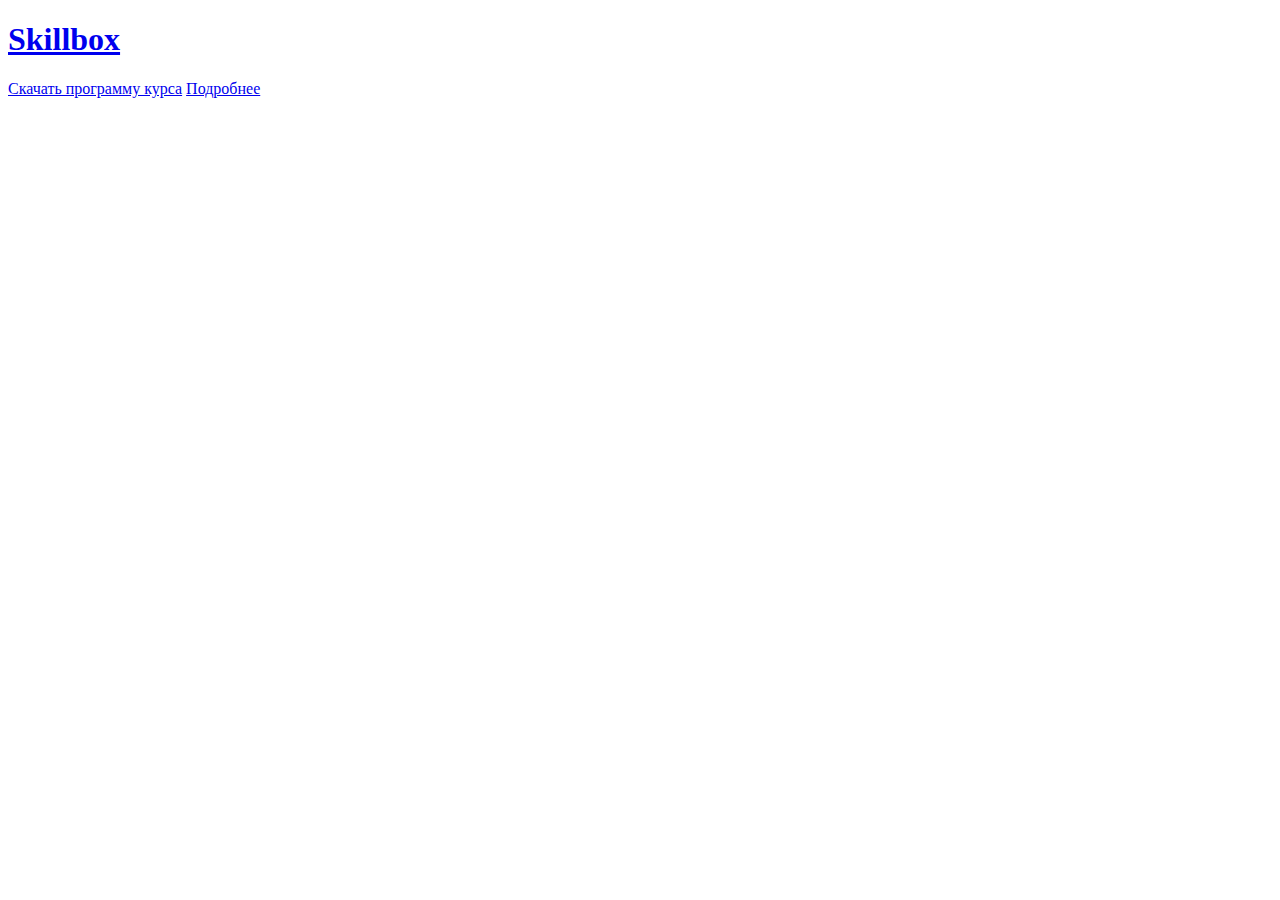
<file: index.html>
<!DOCTYPE html>
<html lang="en">
<head>
    <meta charset="UTF-8">
    <meta http-equiv="X-UA-Compatible" content="IE=edge">
    <meta name="viewport" content="width=device-width, initial-scale=1.0">
    <title>Skillbox</title>
</head>
<body>
    <div>
       <a href="#"><h1>Skillbox</h1></a> 
    </div>
    <div>
        <a href="./file.docx" donwload>Скачать программу курса</a>
        <a href="./page.html">Подробнее</a>
    </div>
</body>
</html>
</file>
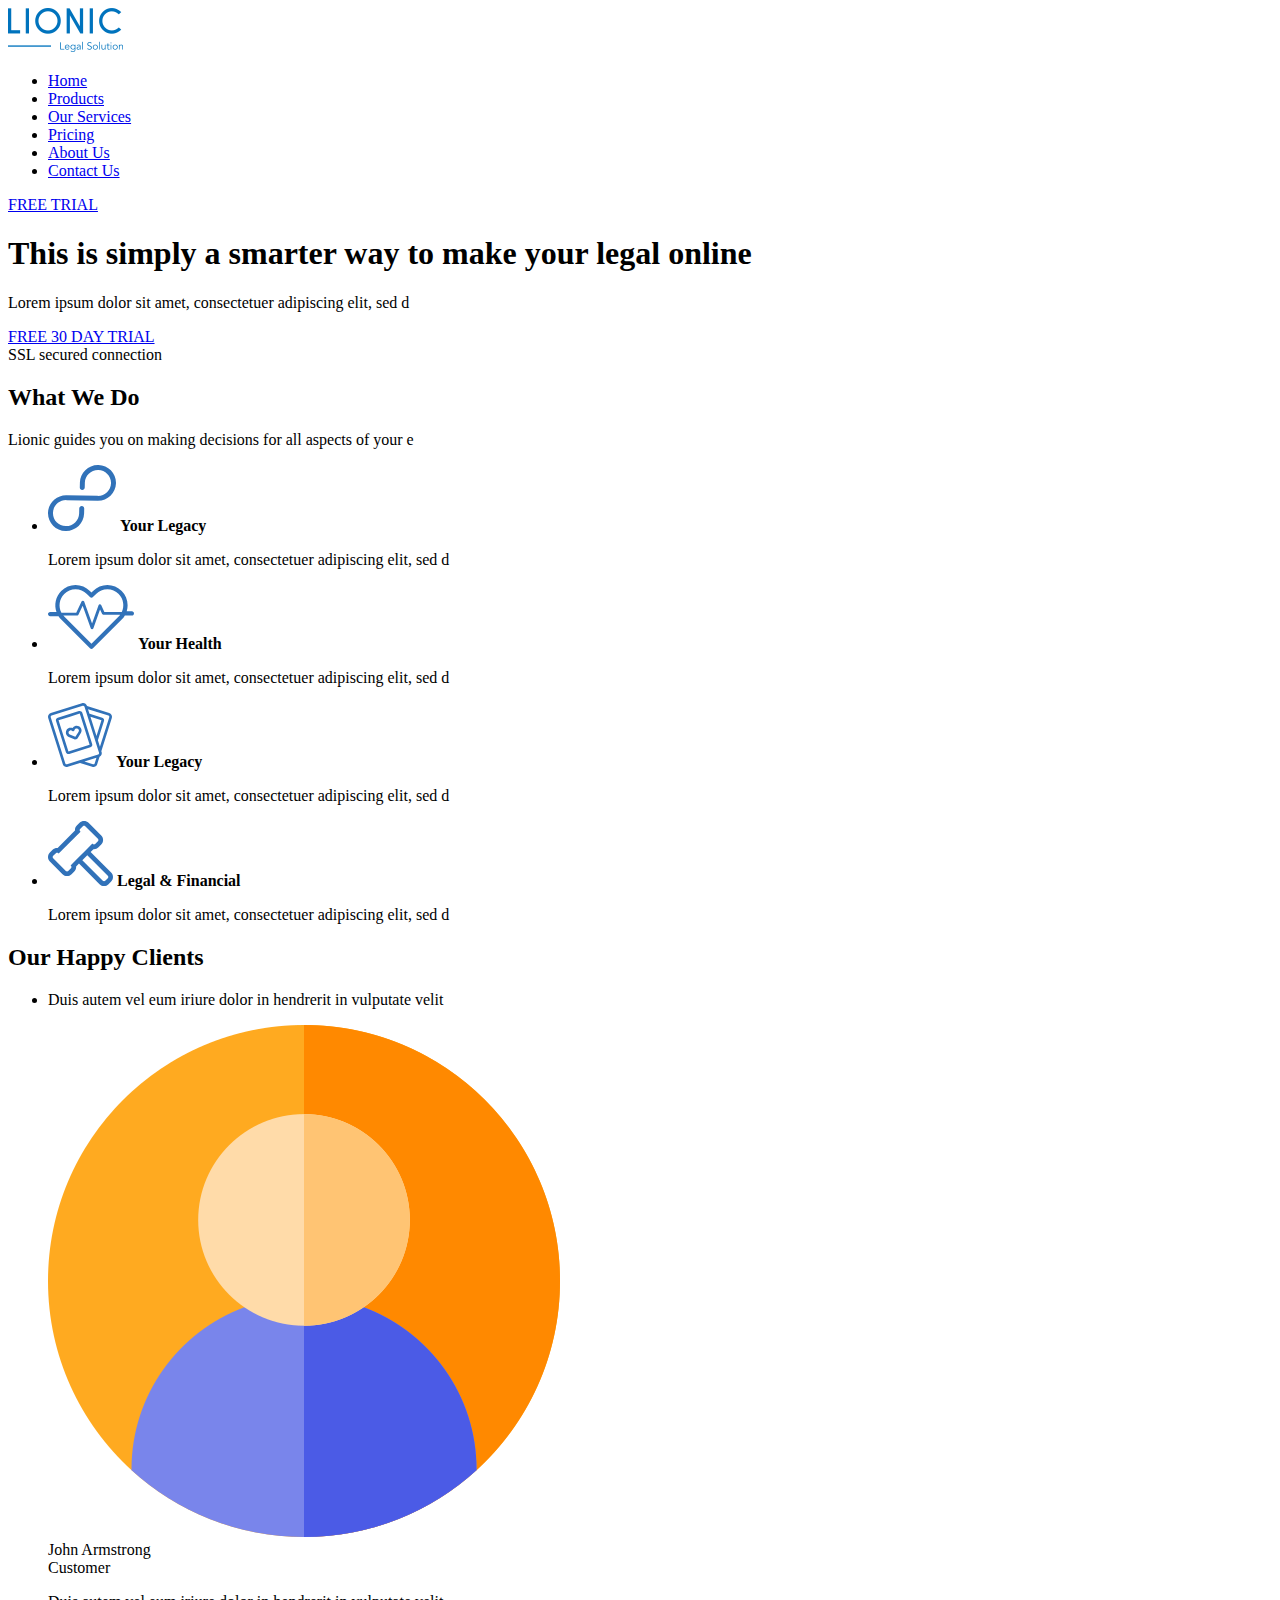
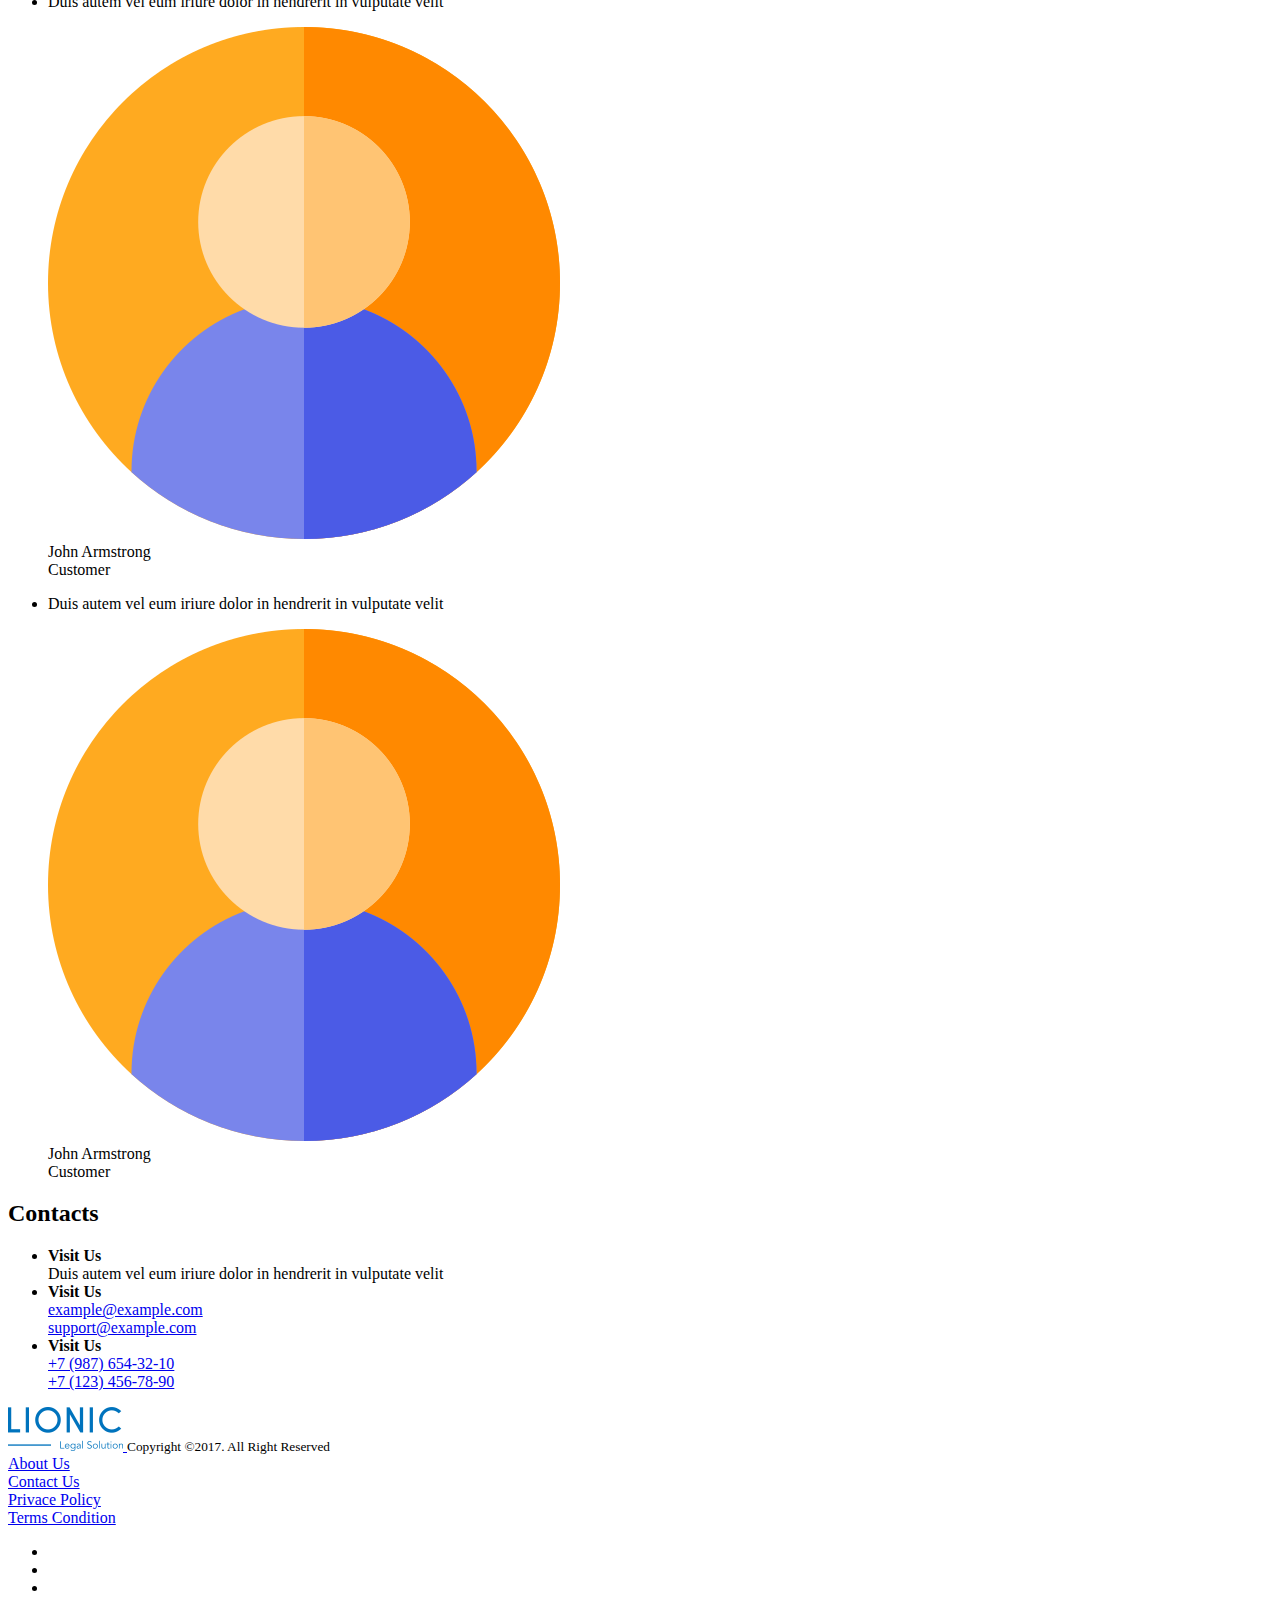
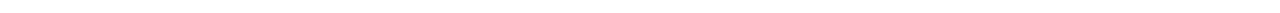
<file: dz_1/index.html>
<!DOCTYPE html>
<html lang="en">
<head>
    <meta charset="UTF-8">
    <meta http-equiv="X-UA-Compatible" content="IE=edge">
    <meta name="viewport" content="width=device-width, initial-scale=1.0">
    <title>Lionic</title>
</head>
<body>
    <header class="header">
        <div class="container">
            <a href="#">
                <img src="./img/logo.png" alt="Lionic">
            </a>
            <nav class="nav">
                <ul class="nav-list">
                    <li class="nav-item">
                        <a href="#" class="nav-link">Home</a>
                    </li>
                    <li class="nav-item">
                        <a href="#" class="nav-link">Products</a>
                    </li>
                    <li class="nav-item">
                        <a href="#" class="nav-link">Our Services</a>
                    </li>
                    <li class="nav-item">
                        <a href="#" class="nav-link">Pricing</a>
                    </li>
                    <li class="nav-item">
                        <a href="#" class="nav-link">About Us</a>
                    </li>
                    <li class="nav-item">
                        <a href="#" class="nav-link">Contact Us</a>
                    </li>
                </ul>
            </nav>
            <a href="#" class="btn">FREE TRIAL</a>
        </div>
    </header>

    <main>
        <section class="section-hero">
            <div class="container">
                <h1 class="section-hero-heading">This is simply a smarter way  to make your legal online</h1>
                <p class="section-hero-description">Lorem ipsum dolor sit amet, consectetuer adipiscing elit, sed d</p>
                <a href="#" class="btn">FREE 30 DAY TRIAL</a>
                <div class="section-hero-btn-description">
                    <span class="section-hero-ssl-icon"></span>
                    SSL secured connection
                </div>
            </div>
        </section>
        <section class="section-do">
            <div class="container">
                <h2 class="section-heading">What We Do</h2>
                <p class="section-description">
                    Lionic guides you on making decisions for all aspects of your e
                </p>
                <ul class="section-do-list">
                    <li class="section-do-item">
                        <svg
                            class="section-do-icon" 
                            xmlns="http://www.w3.org/2000/svg"
                            xmlns:xlink="http://www.w3.org/1999/xlink"
                            width="68px" height="66px">
                            <path fill-rule="evenodd"  fill="rgb(49, 114, 185)"
                            d="M50.393,0.004 C40.438,-0.212 32.146,7.638 31.900,17.512 L31.776,22.483 C31.742,23.839 32.833,24.973 34.200,25.002 C35.567,25.032 36.713,23.947 36.746,22.591 L36.871,17.620 C37.049,10.471 43.062,4.778 50.270,4.934 C57.478,5.091 63.201,11.038 63.023,18.187 C62.844,25.335 56.831,31.029 49.623,30.872 L18.500,30.197 C8.545,29.981 0.253,37.831 0.007,47.705 C-0.240,57.579 7.651,65.780 17.607,65.996 C27.562,66.211 35.854,58.362 36.100,48.488 L36.223,43.572 C36.257,42.215 35.166,41.082 33.799,41.053 C32.432,41.023 31.286,42.108 31.252,43.464 L31.129,48.380 C30.951,55.529 24.938,61.222 17.730,61.066 C10.522,60.909 4.799,54.962 4.977,47.813 C5.156,40.664 11.169,34.971 18.377,35.127 L49.500,35.802 C59.456,36.018 67.747,28.169 67.994,18.295 C68.240,8.421 60.349,0.220 50.393,0.004 Z"/>
                        </svg>
                        <strong class="section-do-item-heading">Your Legacy</strong>
                        <p class="section-do-item-description">Lorem ipsum dolor sit amet, consectetuer adipiscing elit, sed d</p>
                    </li>
                    <li class="section-do-item">
                        <svg 
                            class="section-do-icon" 
                            xmlns="http://www.w3.org/2000/svg"
                            xmlns:xlink="http://www.w3.org/1999/xlink"
                            width="86px" height="64px">
                            <path fill-rule="evenodd"  fill="rgb(49, 114, 185)"
                            d="M83.868,30.541 L77.471,30.541 C77.264,30.541 77.069,30.503 76.880,30.448 C76.008,31.946 74.950,33.348 73.693,34.606 L44.972,63.374 C44.554,63.791 44.009,64.000 43.463,64.000 C42.917,64.000 42.372,63.791 41.955,63.374 L13.233,34.606 C12.174,33.545 11.268,32.390 10.494,31.175 C10.319,31.221 10.139,31.254 9.950,31.254 L2.132,31.254 C0.955,31.254 0.000,30.298 0.000,29.118 C0.000,27.938 0.955,26.982 2.132,26.982 L8.472,26.982 C5.987,19.859 7.558,11.620 13.233,5.938 C17.055,2.109 22.138,0.000 27.544,0.000 C32.950,0.000 38.033,2.109 41.856,5.938 L43.463,7.547 L45.070,5.938 C48.893,2.109 53.975,0.000 59.382,0.000 C64.788,0.000 69.871,2.109 73.693,5.938 C77.517,9.766 79.622,14.857 79.622,20.272 C79.622,22.336 79.311,24.352 78.721,26.270 L83.868,26.270 C85.045,26.270 86.000,27.227 86.000,28.406 C86.000,29.586 85.045,30.541 83.868,30.541 ZM16.248,31.586 L43.463,58.844 L70.678,31.586 C71.230,31.033 71.716,30.439 72.170,29.830 L55.736,29.830 C55.179,29.830 54.373,29.573 54.143,29.064 L52.046,24.443 L45.404,43.189 C45.204,43.755 44.670,44.135 44.069,44.136 C44.069,44.136 44.068,44.136 44.066,44.136 C43.467,44.136 42.933,43.760 42.729,43.197 L34.653,20.798 L30.426,29.794 C30.192,30.292 29.990,30.541 29.439,30.541 L15.306,30.541 C15.605,30.898 15.913,31.250 16.248,31.586 ZM70.678,8.957 C67.661,5.936 63.649,4.271 59.381,4.271 C55.114,4.271 51.102,5.936 48.085,8.957 L44.970,12.077 C44.137,12.911 42.788,12.911 41.955,12.077 L38.841,8.957 C35.823,5.936 31.811,4.271 27.544,4.271 C23.277,4.271 19.265,5.936 16.248,8.957 C11.174,14.040 10.236,21.718 13.429,27.763 L28.237,27.763 L33.539,16.479 C33.784,15.958 34.278,15.634 34.892,15.663 C35.466,15.690 35.967,16.061 36.162,16.601 L44.053,38.487 L50.543,20.168 C50.736,19.621 51.242,19.247 51.822,19.222 C52.415,19.205 52.937,19.527 53.176,20.056 L56.352,27.051 L73.832,27.051 C76.596,21.124 75.557,13.844 70.678,8.957 Z"/>
                        </svg>
                        <strong class="section-do-item-heading">Your Health</strong>
                        <p class="section-do-item-description">Lorem ipsum dolor sit amet, consectetuer adipiscing elit, sed d</p>
                    </li>
                    <li class="section-do-item">
                        <svg 
                            class="section-do-icon" 
                            xmlns="http://www.w3.org/2000/svg"
                            xmlns:xlink="http://www.w3.org/1999/xlink"
                            width="64px" height="64px">
                            <path fill-rule="evenodd"  fill="rgb(49, 114, 185)"
                            d="M63.810,15.073 L53.332,48.146 L53.579,48.926 C53.902,49.944 53.809,51.028 53.317,51.976 C52.924,52.732 52.316,53.329 51.570,53.704 C51.567,53.715 51.565,53.726 51.561,53.737 L49.194,61.208 C48.655,62.910 47.076,64.000 45.379,64.000 C44.979,64.000 44.574,63.939 44.173,63.813 L32.000,59.957 L19.826,63.813 C19.426,63.939 19.020,64.000 18.621,64.000 C16.924,64.000 15.345,62.910 14.805,61.207 L0.189,15.074 C-0.133,14.055 -0.040,12.972 0.452,12.023 C0.944,11.075 1.776,10.375 2.795,10.052 L33.943,0.187 C36.045,-0.479 38.297,0.690 38.963,2.792 L39.040,3.034 C39.049,3.036 39.058,3.037 39.066,3.040 L61.205,10.053 C62.224,10.375 63.056,11.075 63.548,12.023 C64.040,12.972 64.133,14.055 63.810,15.073 ZM44.978,61.270 C45.680,61.493 46.431,61.103 46.653,60.402 L48.444,54.749 L36.416,58.558 L44.978,61.270 ZM36.421,3.598 C36.199,2.897 35.449,2.507 34.748,2.729 L34.748,2.729 L3.600,12.595 C3.260,12.702 2.983,12.935 2.819,13.252 C2.655,13.568 2.624,13.929 2.731,14.269 L17.347,60.402 C17.569,61.103 18.320,61.493 19.021,61.271 L31.560,57.299 C31.589,57.289 31.617,57.280 31.646,57.272 L50.169,51.405 C50.508,51.298 50.786,51.064 50.950,50.748 C51.114,50.432 51.145,50.071 51.037,49.731 L36.421,3.598 ZM48.497,32.884 L53.446,17.264 L42.445,13.780 L48.497,32.884 ZM61.181,13.251 C61.017,12.935 60.740,12.702 60.400,12.595 L40.024,6.141 L41.470,10.702 C41.558,10.712 41.646,10.730 41.733,10.758 L54.251,14.723 C54.930,14.938 55.484,15.405 55.812,16.036 C56.140,16.669 56.203,17.391 55.988,18.070 L49.896,37.298 L51.934,43.732 L61.269,14.268 C61.376,13.928 61.345,13.568 61.181,13.251 ZM42.436,44.280 L21.240,50.994 C20.974,51.078 20.703,51.118 20.437,51.118 C19.305,51.118 18.252,50.391 17.893,49.257 L8.012,18.070 C7.797,17.391 7.859,16.669 8.188,16.036 C8.516,15.404 9.070,14.938 9.749,14.723 L30.945,8.009 C32.347,7.565 33.849,8.344 34.293,9.746 L44.173,40.933 C44.388,41.612 44.326,42.334 43.998,42.966 C43.670,43.598 43.115,44.065 42.436,44.280 ZM31.751,10.552 L21.979,13.646 L10.554,17.265 L20.435,48.451 L41.631,41.738 L31.751,10.552 ZM18.110,31.056 C17.712,29.802 17.827,28.468 18.433,27.301 C19.039,26.133 20.063,25.272 21.317,24.874 C22.393,24.533 23.548,24.582 24.579,24.978 C25.194,24.060 26.110,23.355 27.186,23.014 C28.440,22.617 29.774,22.731 30.941,23.337 C32.109,23.943 32.971,24.967 33.368,26.221 C33.783,27.532 33.597,28.948 32.855,30.106 L29.642,35.127 C29.296,35.668 28.768,36.072 28.156,36.267 C27.886,36.352 27.606,36.395 27.325,36.395 C26.971,36.395 26.617,36.327 26.285,36.191 L20.766,33.937 C19.493,33.416 18.525,32.367 18.110,31.056 ZM20.652,30.251 C20.827,30.804 21.237,31.248 21.775,31.468 L27.293,33.722 C27.312,33.730 27.332,33.731 27.351,33.724 C27.369,33.719 27.385,33.706 27.396,33.690 L30.609,28.668 C30.923,28.178 31.002,27.580 30.826,27.026 C30.644,26.452 30.249,25.982 29.713,25.704 C29.178,25.426 28.567,25.374 27.991,25.556 C27.230,25.798 26.663,26.406 26.477,27.185 C26.368,27.640 26.028,28.004 25.583,28.146 C25.137,28.287 24.650,28.184 24.299,27.876 C23.877,27.504 23.351,27.309 22.811,27.309 C22.581,27.309 22.350,27.344 22.122,27.416 C21.547,27.598 21.078,27.993 20.800,28.529 C20.522,29.064 20.469,29.676 20.652,30.251 Z"/>
                        </svg>
                        <strong class="section-do-item-heading">Your Legacy</strong>
                        <p class="section-do-item-description">Lorem ipsum dolor sit amet, consectetuer adipiscing elit, sed d</p>
                    </li>
                    <li class="section-do-item">
                        <svg 
                            class="section-do-icon" 
                            xmlns="http://www.w3.org/2000/svg"
                            xmlns:xlink="http://www.w3.org/1999/xlink"
                            width="65px" height="65px">
                            <path fill-rule="evenodd"  fill="rgb(49, 114, 185)"
                            d="M42.613,30.990 L45.475,28.128 C45.644,28.141 45.815,28.148 45.986,28.148 C47.692,28.148 49.296,27.484 50.502,26.278 L53.227,23.553 C55.717,21.063 55.717,17.012 53.227,14.522 L40.574,1.871 C39.368,0.664 37.764,-0.000 36.058,-0.000 C34.352,-0.000 32.748,0.664 31.542,1.870 L28.817,4.595 C27.443,5.969 26.827,7.819 26.969,9.619 L9.617,26.969 C9.448,26.955 9.278,26.949 9.106,26.949 C7.401,26.949 5.797,27.613 4.591,28.819 L1.865,31.544 C-0.625,34.034 -0.625,38.085 1.865,40.575 L14.519,53.227 C15.725,54.433 17.329,55.097 19.034,55.097 C20.740,55.097 22.344,54.433 23.550,53.227 L26.276,50.502 C27.482,49.295 28.146,47.692 28.146,45.986 C28.146,45.815 28.139,45.644 28.126,45.475 L30.988,42.613 L51.507,63.130 C52.713,64.336 54.317,65.000 56.023,65.000 C57.729,65.000 59.332,64.336 60.539,63.130 L63.131,60.537 C65.621,58.047 65.621,53.996 63.131,51.506 L42.613,30.990 ZM27.703,39.244 L22.548,44.398 L22.948,44.798 C23.604,45.454 23.604,46.518 22.948,47.175 L20.223,49.900 C19.895,50.228 19.465,50.392 19.034,50.392 C18.604,50.392 18.174,50.228 17.846,49.900 L5.193,37.247 C4.536,36.591 4.536,35.527 5.193,34.871 L7.918,32.146 C8.246,31.818 8.676,31.654 9.106,31.654 C9.536,31.654 9.967,31.818 10.295,32.146 L10.695,32.546 L32.544,10.699 L32.144,10.299 C31.488,9.642 31.488,8.578 32.144,7.922 L34.870,5.197 C35.198,4.869 35.628,4.705 36.058,4.705 C36.488,4.705 36.918,4.869 37.246,5.197 L49.900,17.850 C50.556,18.506 50.556,19.569 49.900,20.226 L47.175,22.951 C46.846,23.279 46.416,23.443 45.986,23.443 C45.556,23.443 45.126,23.279 44.798,22.951 L44.398,22.551 L39.243,27.706 L35.783,31.165 L31.164,35.784 L27.703,39.244 ZM59.804,57.210 L57.211,59.803 C56.883,60.131 56.453,60.295 56.023,60.295 C55.593,60.295 55.163,60.131 54.834,59.803 L34.316,39.286 L39.285,34.317 L59.804,54.834 C60.460,55.490 60.460,56.554 59.804,57.210 Z"/>
                        </svg>
                        <strong class="section-do-item-heading">Legal & Financial</strong>
                        <p class="section-do-item-description">Lorem ipsum dolor sit amet, consectetuer adipiscing elit, sed d</p>
                    </li>
                </ul>
            </div>
        </section>
        <section class="section-clients">
            <div class="container">
                <h2 class="section-heading">Our Happy Clients</h2>
                <ul class="section-clients-list">
                    <li class="section-clients-item">
                        <p class="section-clients-testimonial">
                            Duis autem vel eum iriure dolor in hendrerit in vulputate velit
                        </p>
                        <div class="section-clients-user">
                            <img src="./img/user.png" alt="user-avatar" class="section-clients-avater">
                            <div class="section-clients-user-info">
                                <div class="section-clients-username">John Armstrong</div>
                                <div class="section-clients-user-description">Customer</div>
                            </div>
                        </div>
                    </li>
                    <li class="section-clients-item">
                        <p class="section-clients-testimonial">
                            Duis autem vel eum iriure dolor in hendrerit in vulputate velit
                        </p>
                        <div class="section-clients-user">
                            <img src="./img/user.png" alt="user-avatar" class="section-clients-avater">
                            <div class="section-clients-user-info">
                                <div class="section-clients-username">John Armstrong</div>
                                <div class="section-clients-user-description">Customer</div>
                            </div>
                        </div>
                    </li>
                    <li class="section-clients-item">
                        <p class="section-clients-testimonial">
                            Duis autem vel eum iriure dolor in hendrerit in vulputate velit
                        </p>
                        <div class="section-clients-user">
                            <img src="./img/user.png" alt="user-avatar" class="section-clients-avater">
                            <div class="section-clients-user-info">
                                <div class="section-clients-username">John Armstrong</div>
                                <div class="section-clients-user-description">Customer</div>
                            </div>
                        </div>
                    </li>
                </ul>
            </div>
        </section>
        <section class="section-contacts">
            <div class="container">
                <h2 class="section-heading">Contacts</h2>
                <ul class="section-contacts-list">
                    <li class="section-contacts-item">
                        <span class="section-contacts-icon"></span>
                        <strong class="section-contacts-heading">Visit Us</strong>
                        <div class="section-contacts-info">
                            Duis autem vel eum iriure dolor in hendrerit in vulputate velit
                        </div>
                    </li>
                    <li class="section-contacts-item">
                        <span class="section-contacts-icon"></span>
                        <strong class="section-contacts-heading">Visit Us</strong>
                        <div class="section-contacts-info">
                            <a class="section-contacts-link" href="mailto:example@example.com">example@example.com </a><br>
                            <a class="section-contacts-link" href="mailto:support@example.com">support@example.com </a>
                        </div>
                    </li>
                    <li class="section-contacts-item">
                        <span class="section-contacts-icon"></span>
                        <strong class="section-contacts-heading">Visit Us</strong>
                        <div class="section-contacts-info">
                            <a class="section-contacts-link" href="tel:+79876543210">+7 (987) 654-32-10   </a><br>
                            <a class="section-contacts-link" href="mailto:support@example.com">+7 (123) 456-78-90 </a>
                        </div>
                    </li>
                </ul>
            </div>
        </section>
    </main>

    <footer class="footer">
        <div class="container">
            <div class="footer-left">
                <a href="#" class="footer-logo">
                    <img src="./img/logo.png" alt="Lionic">
                </a>
                <small class="footer-copyright">Copyright ©2017. All Right Reserved</small>
            </div>
            <div class="footer-right">
                <nav class="footer-nav">
                    <div class="footer-nav-list">
                        <li class="footer-nav-item">
                            <a href="#" class="footer-nav-link">
                                About Us
                            </a>
                        </li>
                        <li class="footer-nav-item">
                            <a href="#" class="footer-nav-link">
                                Contact Us
                            </a>
                        </li>
                        <li class="footer-nav-item">
                            <a href="#" class="footer-nav-link">
                                Privace Policy
                            </a>
                        </li>
                        <li class="footer-nav-item">
                            <a href="#" class="footer-nav-link">
                                Terms Condition
                            </a>
                        </li>
                    </div>
                </nav>
                <ul class="footer-social-list">
                    <li class="footer social-item">
                        <a href="#" class="footer-socail-link">
                            <span class="footer-social-icon"></span>
                        </a>
                    </li>
                    <li class="footer social-item">
                        <a href="#" class="footer-socail-link">
                            <span class="footer-social-icon"></span>
                        </a>
                    </li>
                    <li class="footer social-item">
                        <a href="#" class="footer-socail-link">
                            <span class="footer-social-icon"></span>
                        </a>
                    </li>
                </ul>
            </div>
        </div>
    </footer>
</body>
</html>
</file>
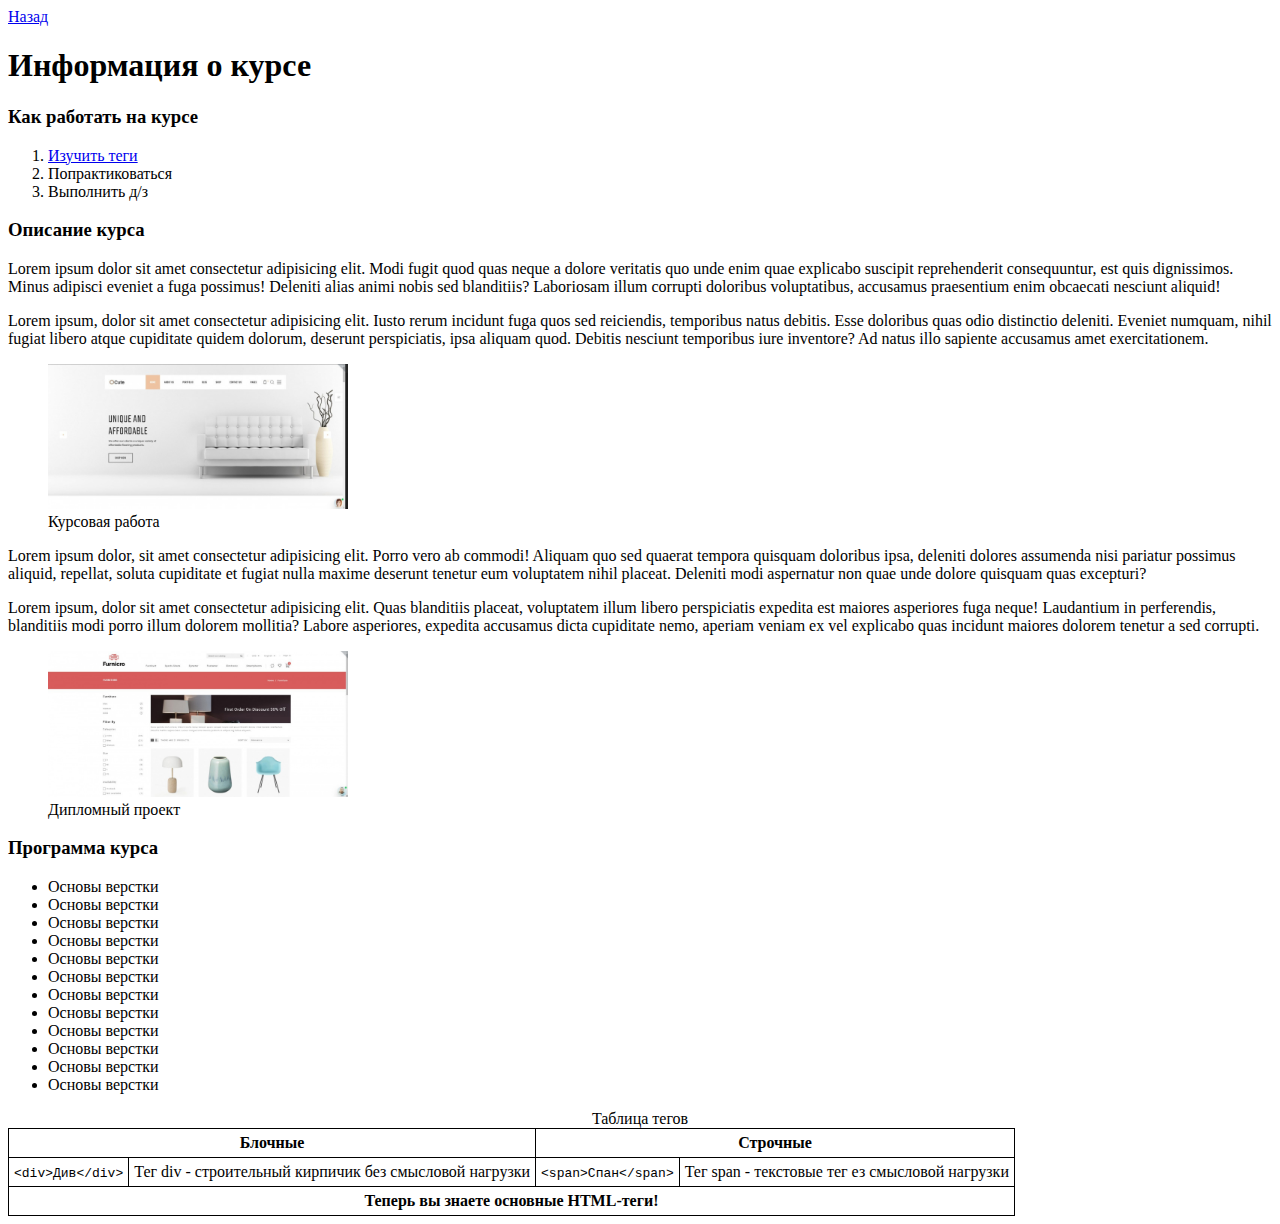
<file: page.html>
<!DOCTYPE html>
<html lang="ru">
<head>
    <meta charset="UTF-8">
    <meta http-equiv="X-UA-Compatible" content="IE=edge">
    <meta name="viewport" content="width=device-width, initial-scale=1.0">
    <link rel="stylesheet" href="./style.css">
    <title>Skillbox - page</title>
</head>
<body>
    <div><a href="./index.html">Назад</a></div>
    <h1>Информация о курсе</h1>
    <h3>Как работать на курсе</h3>
    <ol>
        <li><a href="#tags">Изучить теги</a></li>
        <li>Попрактиковаться</li>
        <li>Выполнить д/з</li>
    </ol>
    <h3>Описание курса</h3>
    <p>Lorem ipsum dolor sit amet consectetur adipisicing elit. Modi fugit quod quas neque a dolore veritatis quo unde enim quae explicabo suscipit reprehenderit consequuntur, est quis dignissimos. Minus adipisci eveniet a fuga possimus! Deleniti alias animi nobis sed blanditiis? Laboriosam illum corrupti doloribus voluptatibus, accusamus praesentium enim obcaecati nesciunt aliquid!</p>
    <p>Lorem ipsum, dolor sit amet consectetur adipisicing elit. Iusto rerum incidunt fuga quos sed reiciendis, temporibus natus debitis. Esse doloribus quas odio distinctio deleniti. Eveniet numquam, nihil fugiat libero atque cupiditate quidem dolorum, deserunt perspiciatis, ipsa aliquam quod. Debitis nesciunt temporibus iure inventore? Ad natus illo sapiente accusamus amet exercitationem.</p>
    <figure>
    <img src="./img_1.jpeg" alt="Первый проект" width="300">
        <figcaption>
            Курсовая работа
        </figcaption>
    </figure>
    <p>Lorem ipsum dolor, sit amet consectetur adipisicing elit. Porro vero ab commodi! Aliquam quo sed quaerat tempora quisquam doloribus ipsa, deleniti dolores assumenda nisi pariatur possimus aliquid, repellat, soluta cupiditate et fugiat nulla maxime deserunt tenetur eum voluptatem nihil placeat. Deleniti modi aspernatur non quae unde dolore quisquam quas excepturi?</p>
    <p>Lorem ipsum, dolor sit amet consectetur adipisicing elit. Quas blanditiis placeat, voluptatem illum libero perspiciatis expedita est maiores asperiores fuga neque! Laudantium in perferendis, blanditiis modi porro illum dolorem mollitia? Labore asperiores, expedita accusamus dicta cupiditate nemo, aperiam veniam ex vel explicabo quas incidunt maiores dolorem tenetur a sed corrupti.</p>
    <figure>
        <img src="./img_2.jpeg" alt="Дипломный проект" width="300">
        <figcaption>
            Дипломный проект
        </figcaption>
    </figure>
    <h3>Программа курса</h3>
    <ul>
        <li>Основы верстки</li>
        <li>Основы верстки</li>
        <li>Основы верстки</li>
        <li>Основы верстки</li>
        <li>Основы верстки</li>
        <li>Основы верстки</li>
        <li>Основы верстки</li>
        <li>Основы верстки</li>
        <li>Основы верстки</li>
        <li>Основы верстки</li>
        <li>Основы верстки</li>
        <li>Основы верстки</li>
    </ul>
    <div class="center"><span id="tags" >Таблица тегов</span></div>
    <table>
        <thead>
            <tr>
                <th colspan="2">Блочные</th>
                <th colspan="2">Строчные</th>
            </tr>
        </thead>
        <tbody>
            <tr>
                <td><code>&lt;div&gt;Див&lt;/div&gt;</code></td>
                <td>Тег div - строительный кирпичик без смысловой нагрузки</td>
                <td><code>&lt;span&gt;Спан&lt;/span&gt;</code></td>
                <td>Тег span - текстовые тег ез смысловой нагрузки</td>
            </tr>
        </tbody>
        <tfoot>
            <tr>
                <th colspan="4">Теперь вы знаете основные HTML-теги!</th>
            </tr>
        </tfoot>
    </table>
</body>
</html>
</file>
<file: style.css>
table,td,th{
    border: 1px solid #000;
}
table{
    border-collapse: collapse;
}
td,th{
    padding: 5px;
}
div.center,span#tags{
    text-align: center;
    width: 100%;
}
</file>
